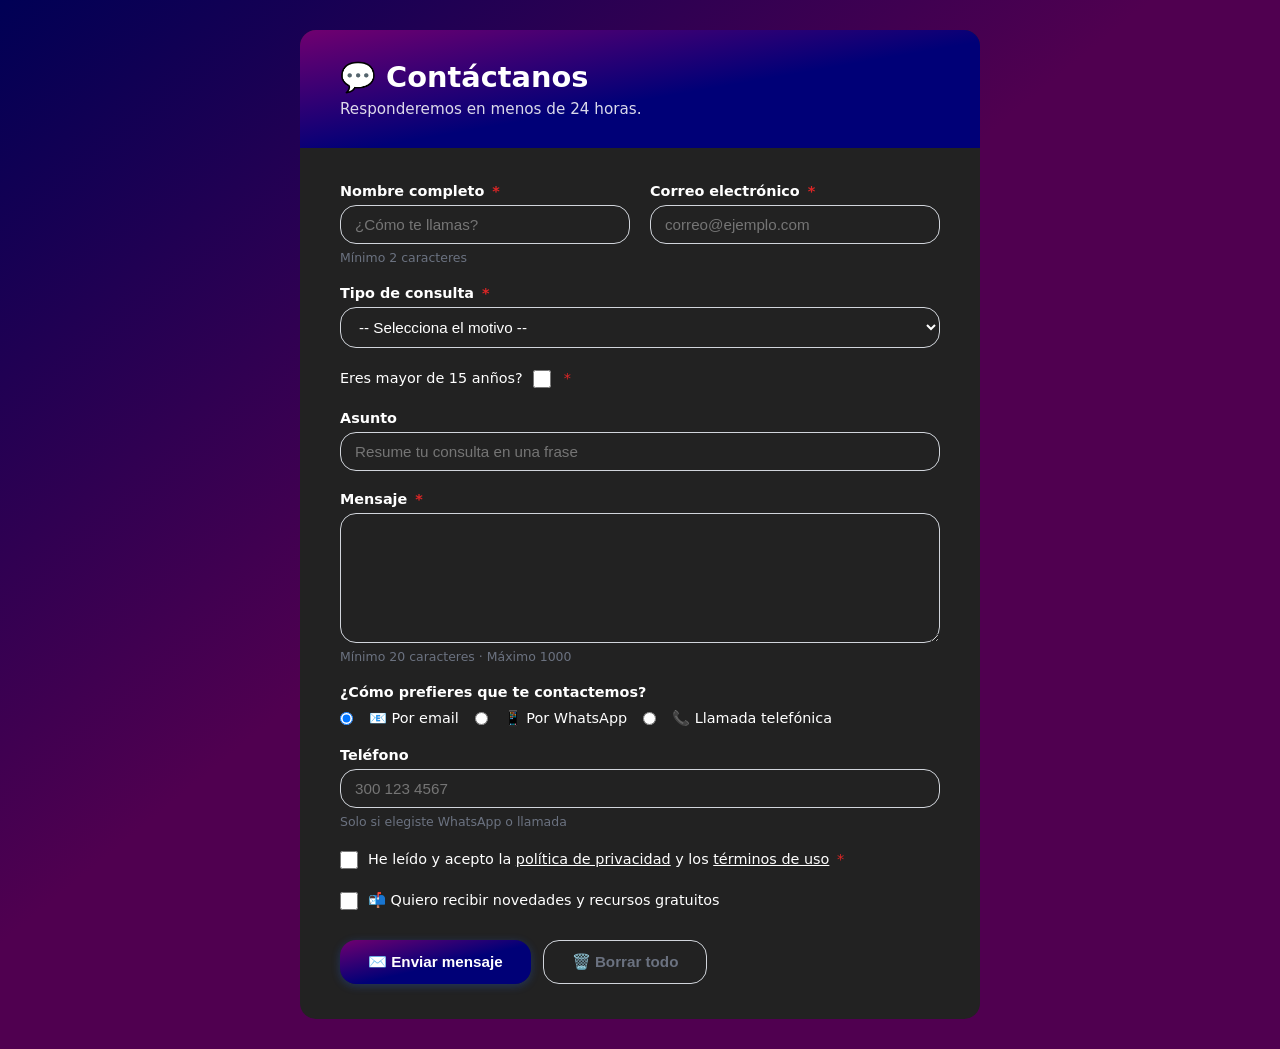
<file: forms_y_estilos/index.html>
<!DOCTYPE html>
<html lang="es">
<head>
  <meta charset="UTF-8">
  <meta name="viewport" content="width=device-width, initial-scale=1.0">
  <title>Contáctanos</title>
  <link rel="stylesheet" href="styles.css">
</head>
<body>

  <main class="contenedor">

    <header class="encabezado">
      <h1>💬 Contáctanos</h1>
      <p>Responderemos en menos de 24 horas.</p>
    </header>

    <form class="formulario-contacto" action="#" method="post" novalidate>

      <!-- Nombre y Email en una fila -->
      <div class="fila-doble">

        <div class="campo">
          <label for="contacto-nombre">
            Nombre completo <span class="obligatorio">*</span>
          </label>
          <input 
            type="text" 
            id="contacto-nombre" 
            name="nombre"
            placeholder="¿Cómo te llamas?"
            required
            autocomplete="name"
            minlength="2"
            maxlength="60">
          <span class="ayuda">Mínimo 2 caracteres</span>
        </div>

        <div class="campo">
          <label for="contacto-email">
            Correo electrónico <span class="obligatorio">*</span>
          </label>
          <input 
            type="email" 
            id="contacto-email" 
            name="email"
            placeholder="correo@ejemplo.com"
            required
            autocomplete="email">
        </div>

      </div>

      <!-- Tipo de consulta -->
      <div class="campo">
        <label for="tipo-consulta">
          Tipo de consulta <span class="obligatorio">*</span>
        </label>
        <select id="tipo-consulta" name="tipo_consulta" required>
          <option value="">-- Selecciona el motivo --</option>
          <optgroup label="Soporte">
            <option value="tecnico">Problema técnico</option>
            <option value="cuenta">Mi cuenta</option>
          </optgroup>
          <optgroup label="Información">
            <option value="precios">Precios y planes</option>
            <option value="servicios">Servicios disponibles</option>
          </optgroup>
          <optgroup label="Otros">
            <option value="sugerencia">Sugerencia o idea</option>
            <option value="otro">Otro motivo</option>
          </optgroup>
        </select>
      </div>

            <div class="campo campo-check">
                <label for="edad">Eres mayor de 15 anños?</label>
        <input type="checkbox" id="edad" name="mayor_o_menor_de_edad" value="acepto" required>
        <label for="edad">
          <span class="obligatorio">*</span>
        </label>
      </div>

      <!-- Asunto -->
      <div class="campo">
        <label for="asunto">Asunto</label>
        <input 
          type="text" 
          id="asunto" 
          name="asunto"
          placeholder="Resume tu consulta en una frase"
          maxlength="100">
      </div>

      <!-- Mensaje -->
      <div class="campo">
        <label for="mensaje">
          Mensaje <span class="obligatorio">*</span>
        </label>
        <textarea 
          id="mensaje" 
          name="mensaje"
          rows="6"
          placeholder="Describe con detalle tu consulta..."
          required
          minlength="20"
          maxlength="1000">
        </textarea>
        <span class="ayuda">Mínimo 20 caracteres · Máximo 1000</span>
      </div>

      <!-- Cómo prefiere ser contactado -->
      <div class="campo">
        <p class="label-grupo">¿Cómo prefieres que te contactemos?</p>

        <div class="opciones-radio">
          <input type="radio" id="via-email" name="via_contacto" value="email" checked>
          <label for="via-email">📧 Por email</label>

          <input type="radio" id="via-whatsapp" name="via_contacto" value="whatsapp">
          <label for="via-whatsapp">📱 Por WhatsApp</label>

          <input type="radio" id="via-llamada" name="via_contacto" value="llamada">
          <label for="via-llamada">📞 Llamada telefónica</label>
        </div>
      </div>

      <!-- Teléfono condicional -->
      <div class="campo" id="campo-telefono">
        <label for="telefono">Teléfono</label>
        <input 
          type="tel" 
          id="telefono" 
          name="telefono"
          placeholder="300 123 4567"
          pattern="[0-9\s\-\+]{7,15}">
        <span class="ayuda">Solo si elegiste WhatsApp o llamada</span>
      </div>

      <!-- Términos y condiciones -->
      <div class="campo campo-check">
        <input type="checkbox" id="terminos" name="terminos" value="acepto" required>
        <label for="terminos">
          He leído y acepto la 
          <a href="#" target="_blank">política de privacidad</a> 
          y los 
          <a href="#" target="_blank">términos de uso</a>
          <span class="obligatorio">*</span>
        </label>
      </div>

      <!-- Suscripción opcional -->
      <div class="campo campo-check">
        <input type="checkbox" id="newsletter" name="newsletter" value="si">
        <label for="newsletter">
          📬 Quiero recibir novedades y recursos gratuitos
        </label>
      </div>

      <!-- Botones de acción -->
      <div class="acciones">
        <button type="submit" class="btn-primario">
          ✉️ Enviar mensaje
        </button>
        <button type="reset" class="btn-secundario">
          🗑️ Borrar todo
        </button>
      </div>

    </form>

  </main>

</body>
</html>
</file>
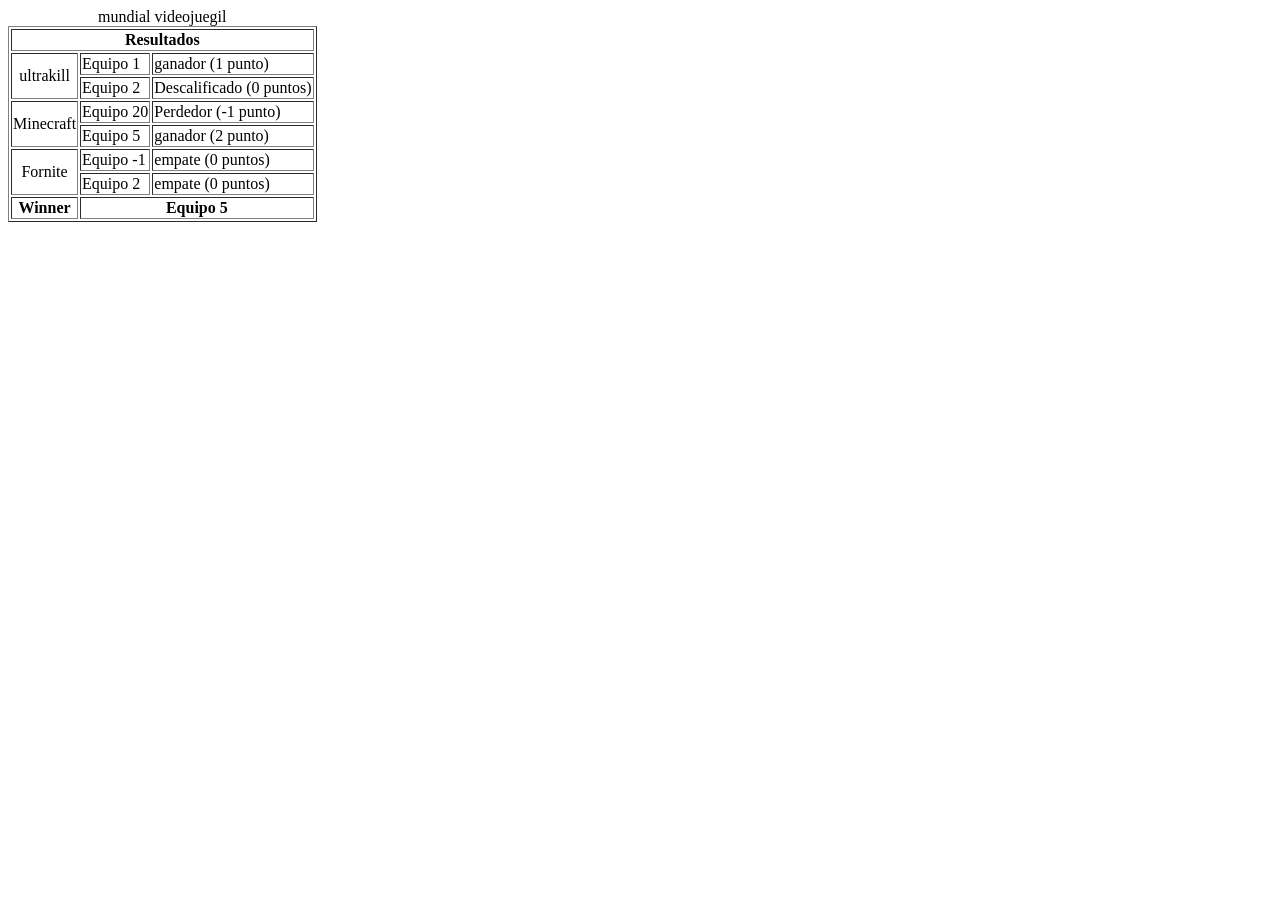
<file: ejercicio_tabla.html>
<!DOCTYPE html>
<html lang="es">
<head>
  <meta charset="UTF-8">
  <meta name="viewport" content="width=device-width, initial-scale=1.0">
  <title>tabla</title>
</head>
<body>
  <table border="1">
  <caption>mundial videojuegil</caption>
  <thead>
    <tr>
      <th colspan="3">
        Resultados
      </th>
    </tr>
  </thead>
  <tbody>
    <tr>
      <td rowspan="2" align="center" valign="middle">ultrakill</th>
      <td>Equipo 1</th>
      <td>ganador (1 punto)</th>
    </tr>
    <tr>
      <td>Equipo 2</th>
      <td>Descalificado (0 puntos)</th>
    </tr>
    <tr>
      <td rowspan="2" align="center" valign="middle">Minecraft</th>
      <td>Equipo 20</th>
      <td>Perdedor (-1 punto)</th>
    </tr>
    <tr>
      <td>Equipo 5</th>
      <td>ganador (2 punto)</th>
    </tr>
    <tr>
      <td rowspan="2" align="center" valign="middle">Fornite</td>
      <td>Equipo -1</td>
      <td>empate (0 puntos)</td>
    </tr>
    <tr>
      <td>Equipo 2</td>
      <td>empate (0 puntos)</td>
    </tr>
  </tbody>
  <tfoot>
    <tr> 
      <th>Winner</th>
      <th colspan="2">Equipo 5</th>



    </tr>

  </tfoot>
</table>
</body>
</html>
</file>
<file: forms_y_estilos/styles.css>
/* === Variables y reset básico === */
:root {
  --primario: linear-gradient(to bottom right,#700070 , #007 55%);
  --primario-oscuro: #1d4ed8;
  --texto: #ffffff;
  --texto-suave: #6b7280;
  --borde: #d1d5db;
  --fondo: linear-gradient(to top left,#500050 55%, #005);
  --blanco:#222;
  --error: #dc2626;
  --exito: #16a34a;
  --radio: 16px;
  --sombra: 2 6px 22px rgba(0,0,0,0.08);
}

* {
  box-sizing: border-box;
  margin: 0;
  padding: 0;
  
}

body {
  font-family: 'Segoe UI', system-ui, sans-serif;
  background: var(--fondo);
  color: var(--texto);
  min-height: 100vh;
  display: flex;
  align-items: center;
  justify-content: center;
  padding: 30px 20px;
  
}

/* === Contenedor principal === */
.contenedor {
  background: var(--blanco);
  border-radius: 16px;
  box-shadow: var(--sombra);
  width: 100%;
  max-width: 680px;
  overflow: hidden;
}

/* === Encabezado === */
.encabezado {
  background: var(--primario);
  color: white;
  padding: 30px 40px;
}

.encabezado h1 {
  font-size: 1.8rem;
  margin-bottom: 6px;
}

.encabezado p {
  opacity: 0.85;
  font-size: 0.95rem;
}

/* === Formulario === */
.formulario-contacto {
  padding: 35px 40px;
  display: flex;
  flex-direction: column;
  gap: 20px;
}

/* === Fila doble (dos campos lado a lado) === */
.fila-doble {
  display: grid;
  grid-template-columns: 1fr 1fr;
  gap: 20px;
}

@media (max-width: 520px) {
  .fila-doble {
    grid-template-columns: 1fr;
  }
  .formulario-contacto {
    padding: 25px 20px;
  }
}

/* === Campos individuales === */
.campo {
  display: flex;
  flex-direction: column;
  gap: 6px;
}

.campo label,
.label-grupo, legend{
  font-weight: 600;
  font-size: 0.9rem;
  color: var(--texto);
}

.obligatorio {
  color: var(--error);
  margin-left: 3px;
}

/* === Inputs, select, textarea === */
input[type="text"],
input[type="email"],
input[type="tel"],
input[type="url"],
input[type="number"],
select,
textarea {
  width: 100%;
  padding: 10px 14px;
  border: 1.5px solid var(--borde);
  border-radius: var(--radio);
  font-size: 0.95rem;
  color: var(--texto);
  background: var(--blanco);
  transition: border-color 0.2s, box-shadow 0.2s;
  outline: none;
}

input:focus,
select:focus,
textarea:focus {
  border-color: var(--primario);
  box-shadow: 0 0 0 3px rgba(37, 99, 235, 0.15);
}

input:invalid:not(:placeholder-shown),
textarea:invalid:not(:placeholder-shown) {
  border-color: var(--error);
}

input:valid:not(:placeholder-shown) {
  border-color: var(--exito);
}

textarea {
  resize: vertical;
  min-height: 130px;
}

select {
  cursor: pointer;
}

/* === Texto de ayuda === */
.ayuda {
  font-size: 0.78rem;
  color: var(--texto-suave);
}

/* === Radios y checkboxes === */
.opciones-radio {
  display: flex;
  flex-wrap: wrap;
  gap: 16px;
  margin-top: 4px;
}

.opciones-radio input[type="radio"] {
  width: auto;
  accent-color: var(--primario);
}

.opciones-radio label {
  font-weight: normal;
  cursor: pointer;
}

.campo-check {
  flex-direction: row;
  align-items: flex-start;
  gap: 10px;
}

.campo-check input[type="checkbox"] {
  width: 18px;
  height: 18px;
  margin-top: 2px;
  accent-color: var(--primario);
  flex-shrink: 0;
  cursor: pointer;
}

.campo-check label {
  font-weight: normal;
  font-size: 0.9rem;
  line-height: 1.5;
  cursor: pointer;
}

.campo-check a {
  color: var(--primario);
  text-decoration: underline;
}

/* === Botones === */
.acciones {
  display: flex;
  gap: 12px;
  margin-top: 8px;
  flex-wrap: wrap;
}

.btn-primario,
.btn-secundario {
  padding: 12px 28px;
  border-radius: var(--radio);
  font-size: 0.95rem;
  font-weight: 600;
  cursor: pointer;
  border: none;
  transition: transform 0.1s, box-shadow 0.2s;
}

.btn-primario {
  background: var(--primario);
  color: white;
  box-shadow: 0 2px 8px rgba(37, 99, 235, 0.3);
}

.btn-primario:hover {
  background: #16a34a;
  transform: translateY(-1px);
  box-shadow: 0 4px 12px #16a34a;
}

.btn-secundario {
  background: transparent;
  color: var(--texto-suave);
  border: 1.5px solid var(--borde);
}

.btn-secundario:hover {
  background: #dc2626;
  box-shadow: 0 4px 12px #dc2626;
}
</file>
